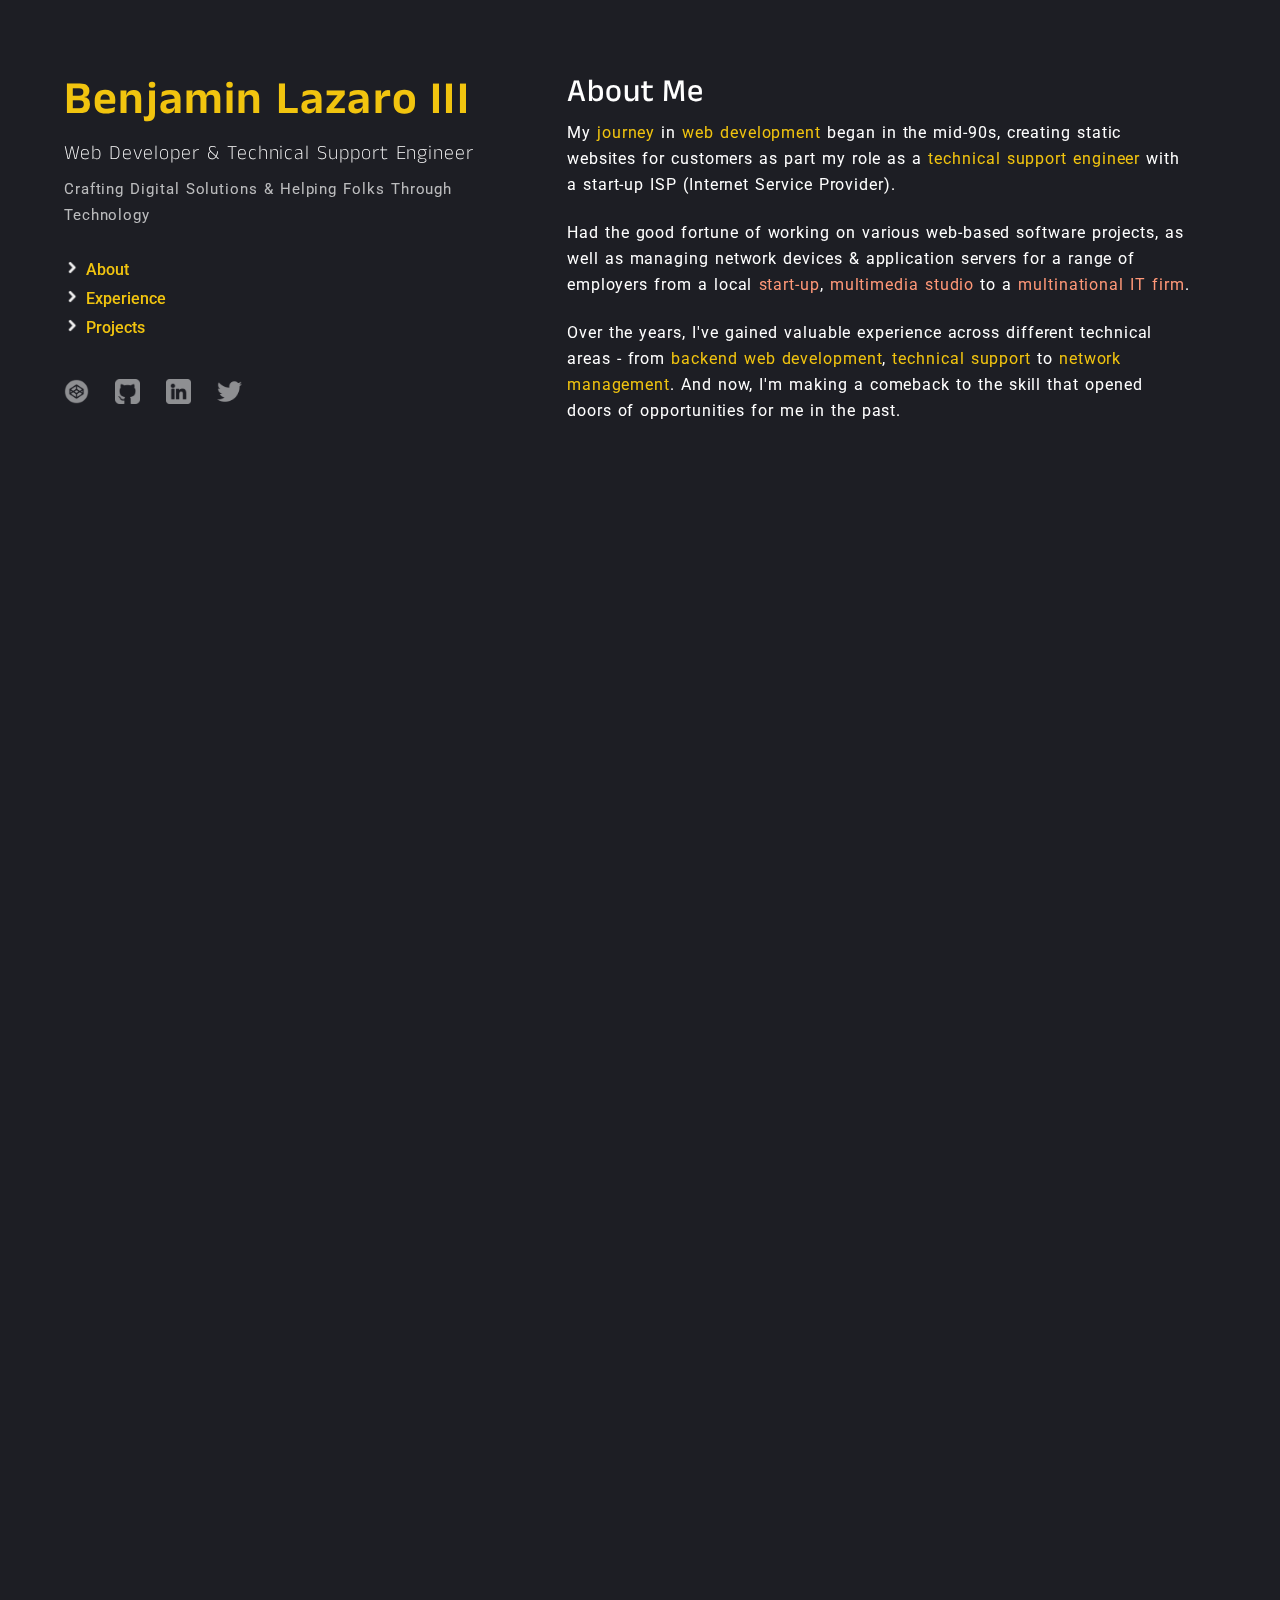
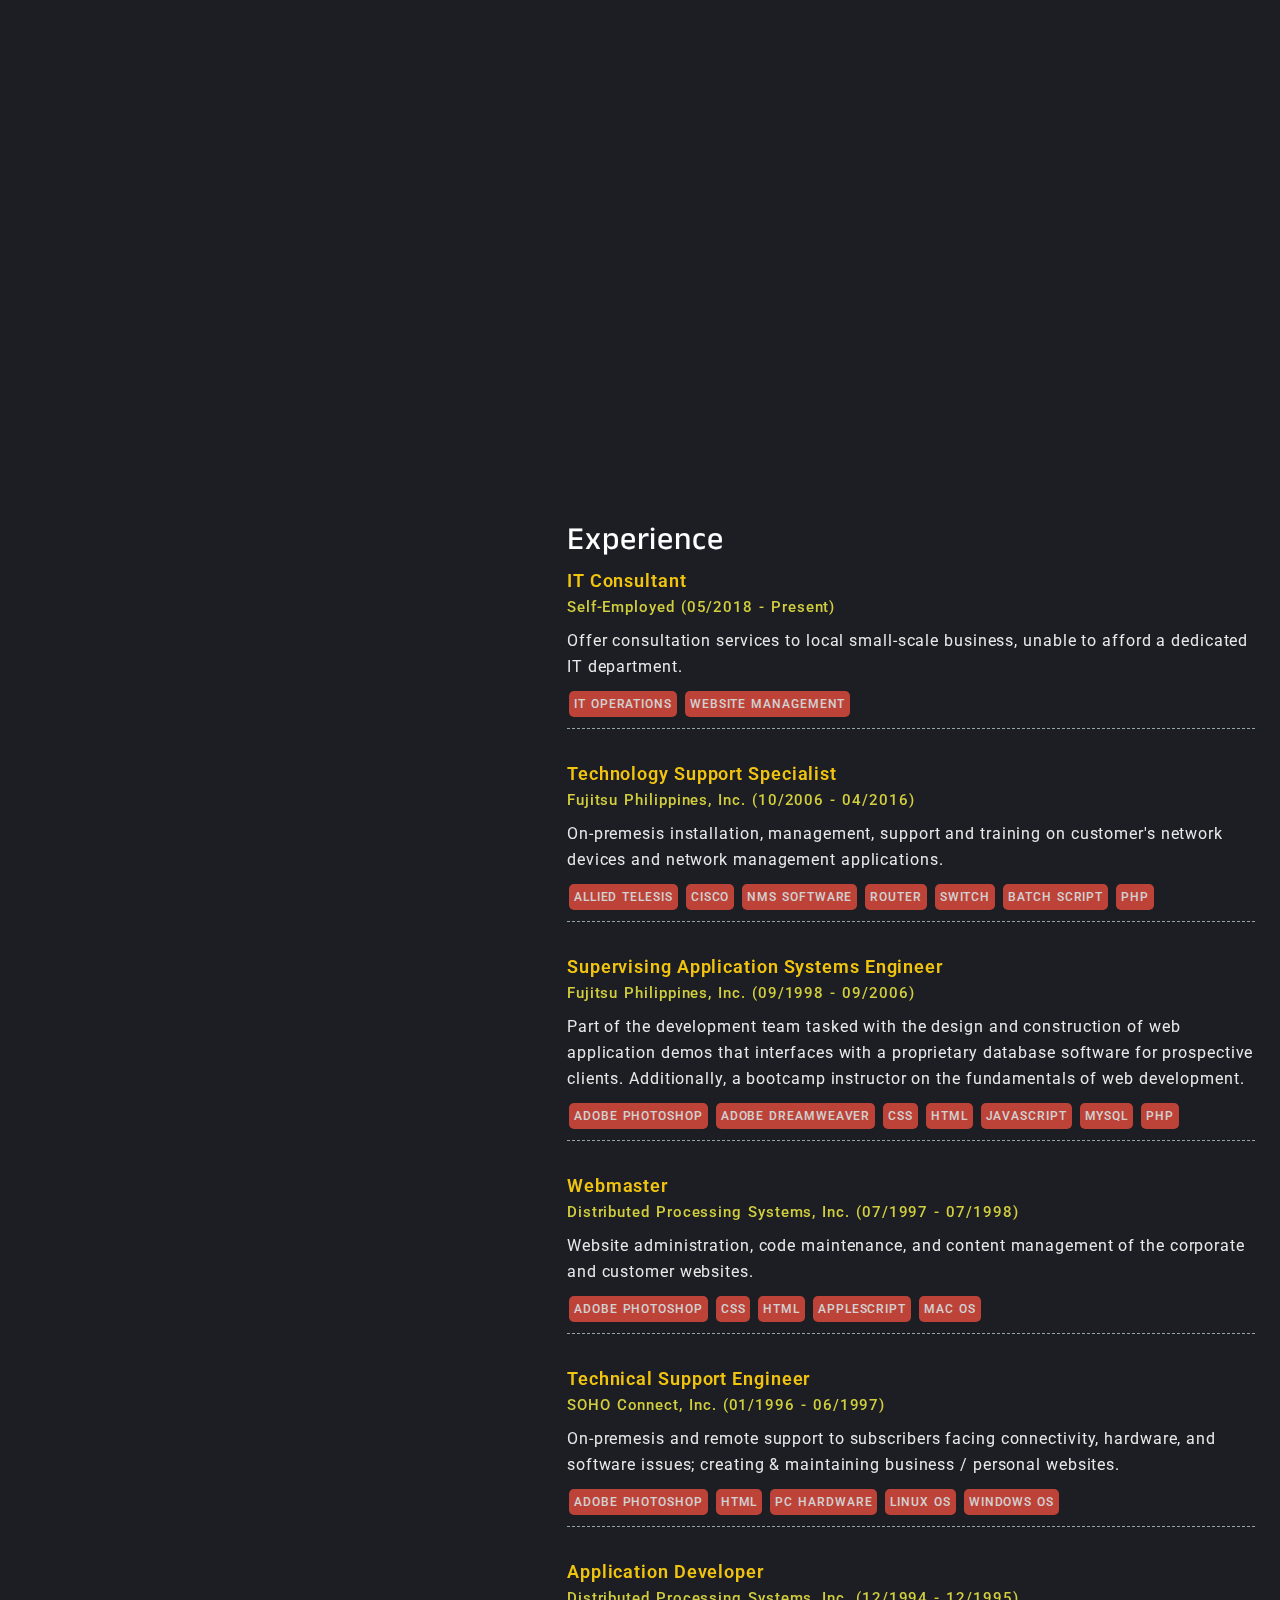
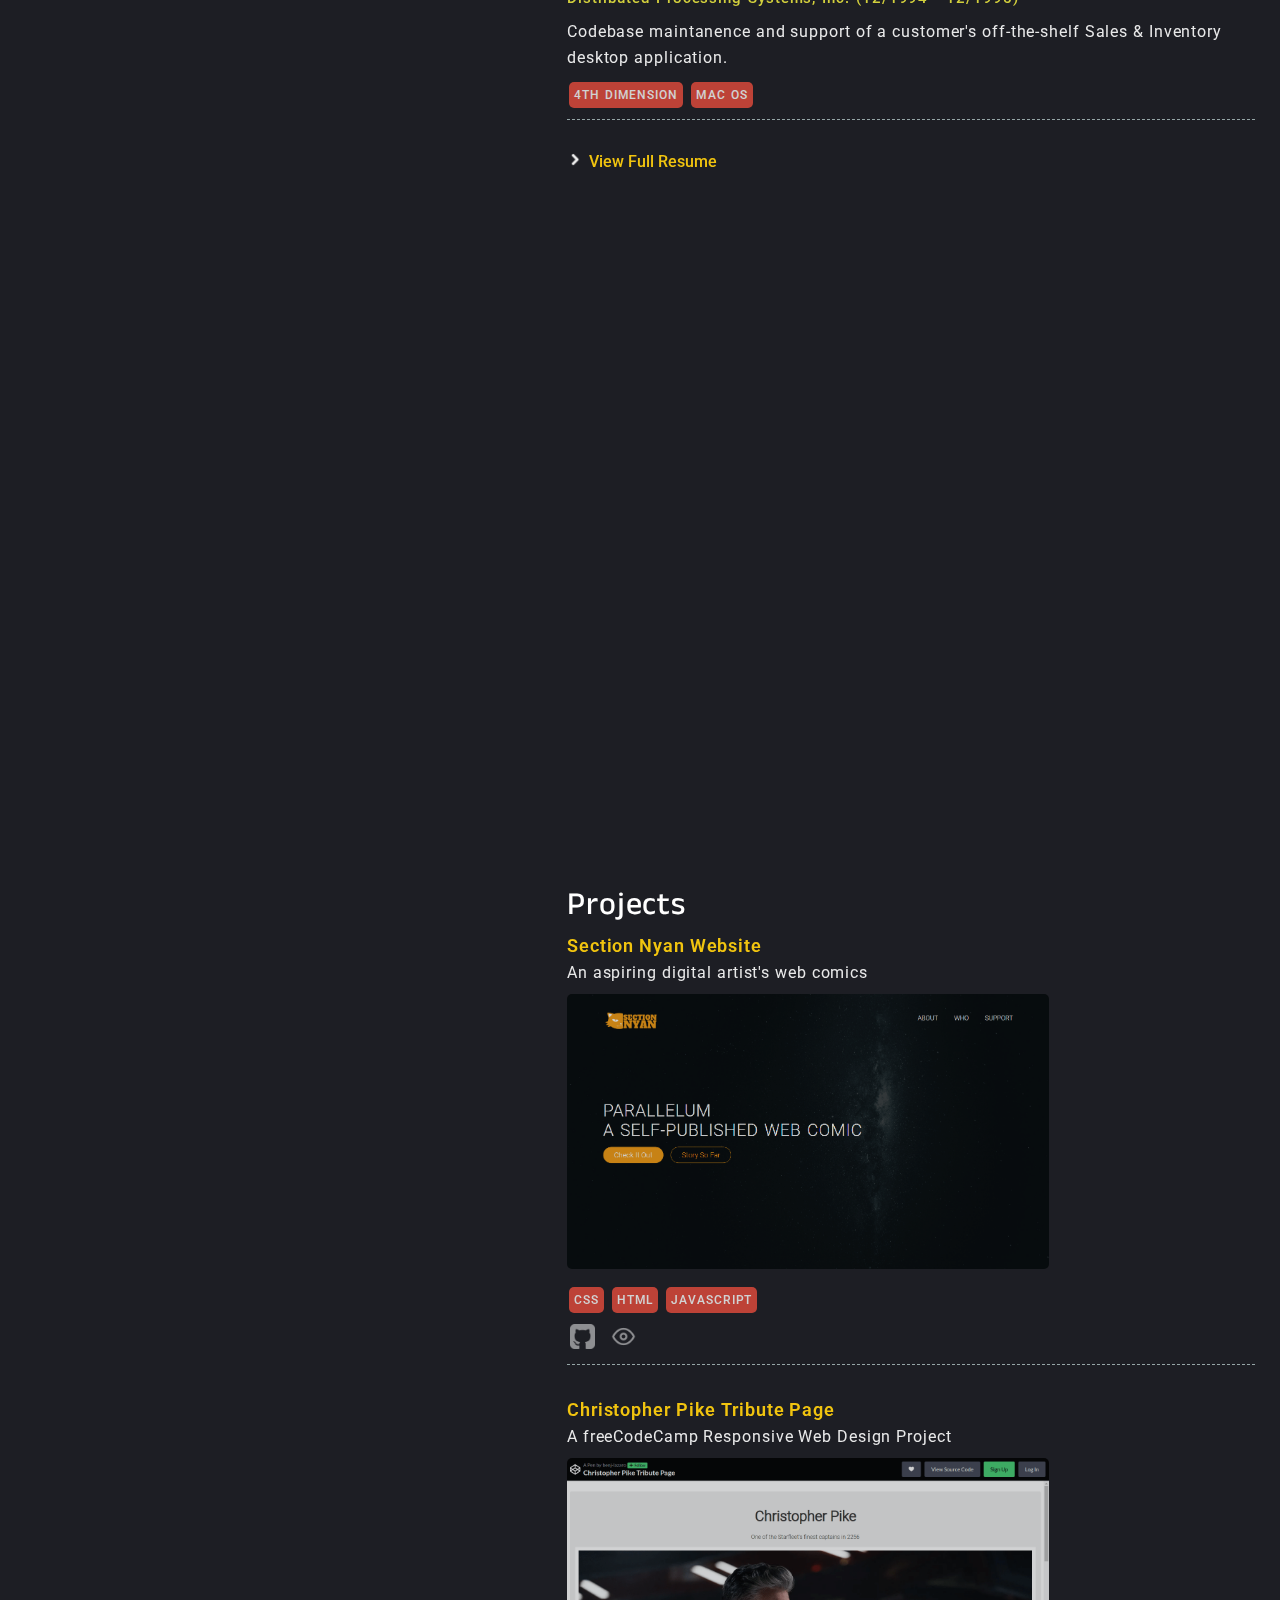
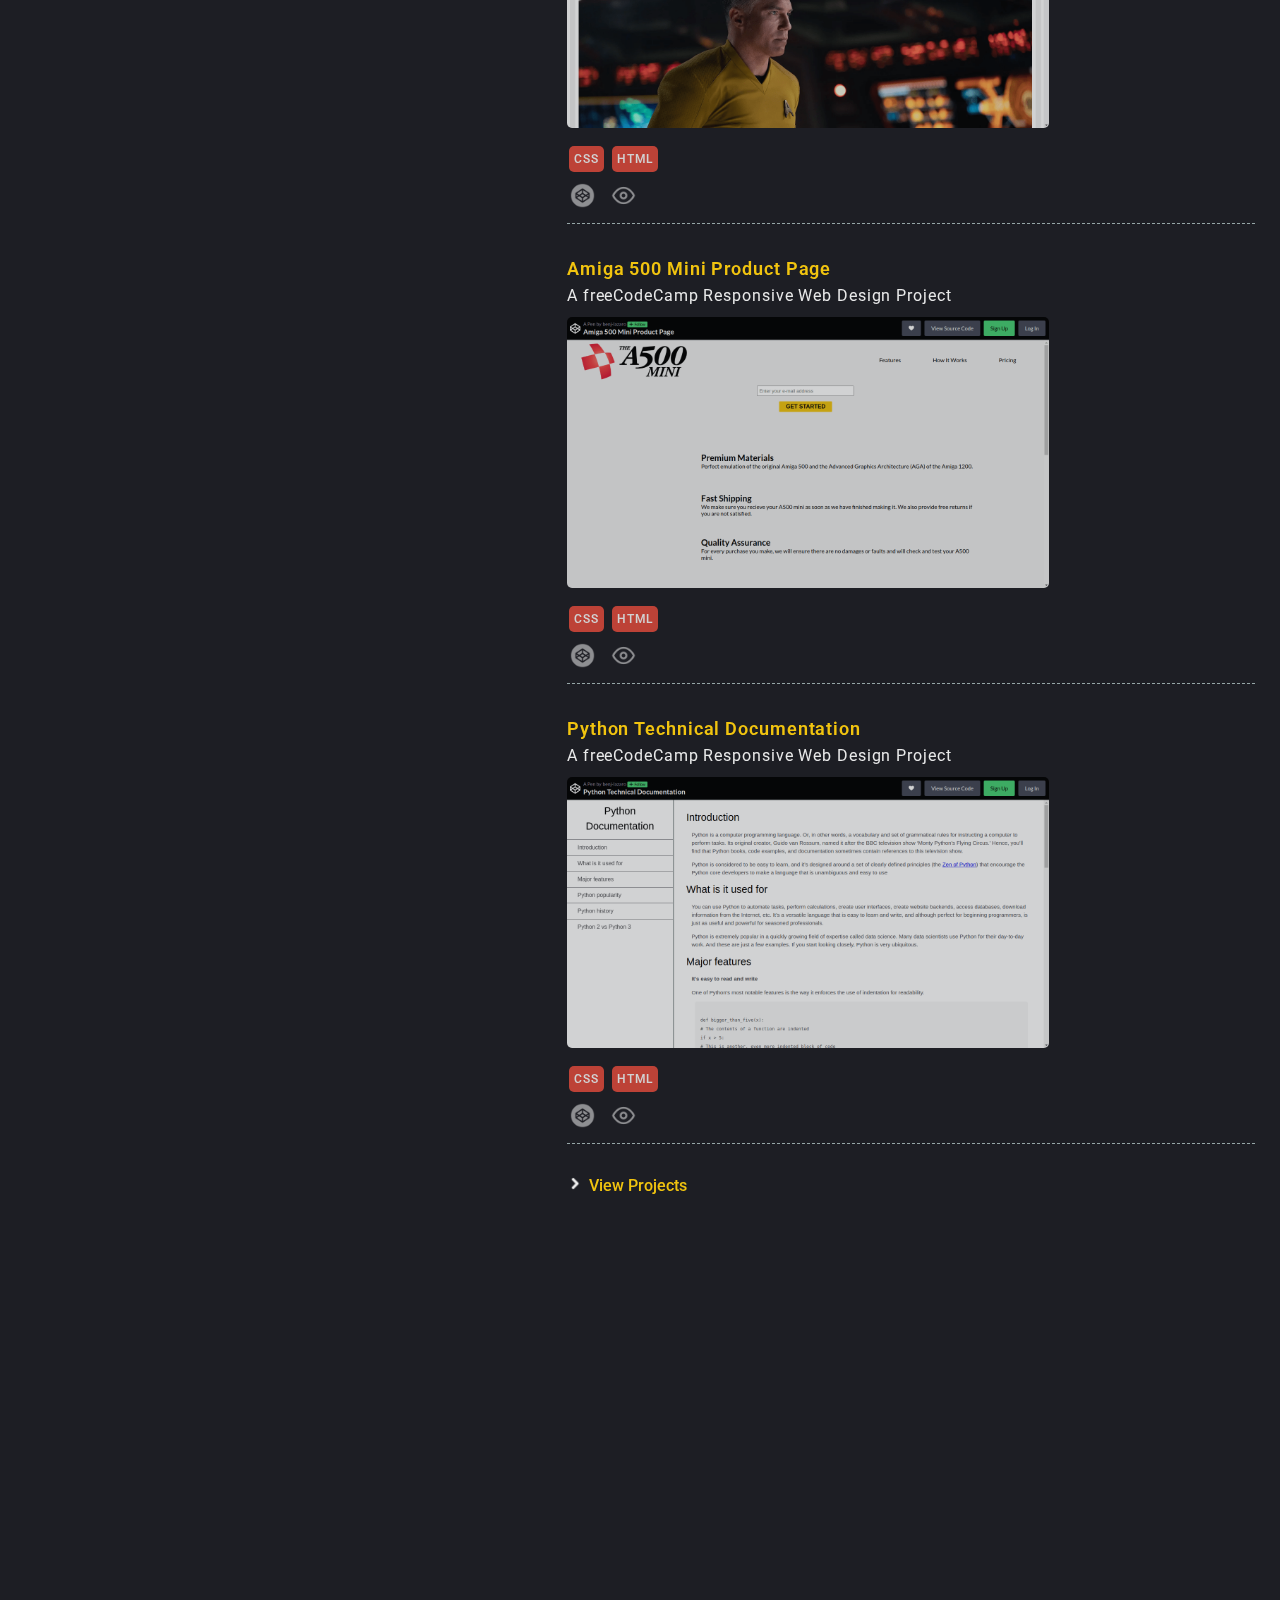
<file: index.html>
<!DOCTYPE html>
<html lang="en">
  <head>
    <meta charset="UTF-8" />
    <meta name="viewport" content="width=device-width, initial-scale=1.0" />
    <link rel="preconnect" href="https://fonts.googleapis.com" />
    <link rel="preconnect" href="https://fonts.gstatic.com" crossorigin />
    <link
      href="https://fonts.googleapis.com/css2?family=Anek+Telugu:wght@300;400;500;600;700&family=Roboto:wght@300;400;500;700&display=swap"
      rel="stylesheet"
    />
    <link rel="stylesheet" href="styles.css" />
    <title>BL III</title>
  </head>
  <body>
    <main>
      <div class="section-container">
        <div class="col-left">
          <!-- Hero Section -->
          <div class="hero-section">
            <h1 class="hero-author">Benjamin Lazaro III</h1>
            <h2 class="hero-job-title">
              Web Developer & Technical Support Engineer
            </h2>
            <p class="hero-blurb">
              Crafting digital solutions & helping folks through technology
            </p>
          </div>

          <!-- Navigation Bar -->
          <div class="navigation-bar">
            <ul class="navigation-items">
              <li>
                <img
                  src="assets/icon-ui/arrow-icon-min.png"
                  alt=""
                  class="ui-arrow-icon"
                />
                <a href="#">about</a>
              </li>
              <li>
                <img
                  src="assets/icon-ui/arrow-icon-min.png"
                  alt=""
                  class="ui-arrow-icon"
                />
                <a href="#experience">experience</a>
              </li>
              <li>
                <img
                  src="assets/icon-ui/arrow-icon-min.png"
                  alt=""
                  class="ui-arrow-icon"
                />
                <a href="#projects">projects</a>
              </li>
            </ul>
          </div>

          <!-- Socia Media Bar -->
          <div class="socmedia-bar">
            <ul class="socmedia-links">
              <li>
                <a href="https://codepen.io/benj-lazaro/" target="_blank">
                  <img
                    src="assets/icon-socmedia/codepen-min.png"
                    alt=""
                    class="ui-socmedia-icon"
                  />
                </a>
              </li>
              <li>
                <a href="https://github.com/benj-lazaro" target="_blank">
                  <img
                    src="assets/icon-socmedia/github-sign-min.png"
                    alt=""
                    class="ui-socmedia-icon"
                  />
                </a>
              </li>
              <li>
                <a href="http://www.linkedin.com/in/blazaro" target="_blank">
                  <img
                    src="assets/icon-socmedia/linkedin-min.png"
                    alt=""
                    class="ui-socmedia-icon"
                  />
                </a>
              </li>
              <li>
                <a href="https://twitter.com/benj_lazaro" target="_blank">
                  <img
                    src="assets/icon-socmedia/twitter-min.png"
                    alt=""
                    class="ui-socmedia-icon"
                  />
                </a>
              </li>
            </ul>
          </div>
        </div>
        <div class="col-right">
          <!-- About Section -->
          <div class="about-section">
            <h2 class="section-title">about me</h2>
            <p class="about-content">
              My <span class="content-highlight1">journey</span> in
              <span class="content-highlight1">web development</span> began in
              the mid-90s, creating static websites for customers as part my
              role as a
              <span class="content-highlight1">technical support engineer</span>
              with a start-up ISP (Internet Service Provider).
            </p>
            <p class="about-content">
              Had the good fortune of working on various web-based software
              projects, as well as managing network devices & application
              servers for a range of employers from a local
              <span class="content-highlight2">start-up</span>,
              <span class="content-highlight2">multimedia studio</span> to a
              <span class="content-highlight2">multinational IT firm</span>.
            </p>
            <p class="about-content">
              Over the years, I've gained valuable experience across different
              technical areas - from 
              <span class="content-highlight1">backend web development</span>,
              <span class="content-highlight1">technical support</span> to
              <span class="content-highlight1">network management</span>. And
              now, I'm making a comeback to the skill that opened
              doors of opportunities for me in the past.
            </p>
          </div>

          <!-- Experience Section -->
          <div class="experience-section" id="experience">
            <h2 class="section-title">Experience</h2>

            <div class="experience-card">
              <p class="job-title">IT consultant</p>
              <p class="job-employer">self-employed (05/2018 - present)</p>
              <p class="job-description">
                Offer consultation services to local small-scale business,
                unable to afford a dedicated IT department.
              </p>
              <p class="job-skillset">
                <span class="ui-button-skill">IT operations</span>
                <span class="ui-button-skill">website management</span>
              </p>
            </div>

            <div class="experience-card">
              <p class="job-title">technology support specialist</p>
              <p class="job-employer">
                fujitsu philippines, inc. (10/2006 - 04/2016)
              </p>
              <p class="job-description">
                On-premesis installation, management, support and training on
                customer's network devices and network management applications.
              </p>
              <p class="job-skillset">
                <span class="ui-button-skill">allied telesis</span>
                <span class="ui-button-skill">cisco</span>
                <span class="ui-button-skill">nms software</span>
                <span class="ui-button-skill">router</span>
                <span class="ui-button-skill">switch</span>
                <span class="ui-button-skill">batch script</span>
                <span class="ui-button-skill">php</span>
              </p>
            </div>

            <div class="experience-card">
              <p class="job-title">supervising application systems engineer</p>
              <p class="job-employer">
                fujitsu philippines, inc. (09/1998 - 09/2006)
              </p>
              <p class="job-description">
                Part of the development team tasked with the design and
                construction of web application demos that interfaces with a
                proprietary database software for prospective clients.
                Additionally, a bootcamp instructor on the fundamentals of web development.
              </p>
              <p class="job-skillset">
                <span class="ui-button-skill">adobe photoshop</span>
                <span class="ui-button-skill">adobe dreamweaver</span>
                <span class="ui-button-skill">css</span>
                <span class="ui-button-skill">html</span>
                <span class="ui-button-skill">javascript</span>
                <span class="ui-button-skill">mysql</span>
                <span class="ui-button-skill">php</span>
              </p>
            </div>

            <div class="experience-card">
              <p class="job-title">webmaster</p>
              <p class="job-employer">
                distributed processing systems, inc. (07/1997 - 07/1998)
              </p>
              <p class="job-description">
                Website administration, code maintenance, and content management
                of the corporate and customer websites.
              </p>
              <p class="job-skillset">
                <span class="ui-button-skill">adobe photoshop</span>
                <span class="ui-button-skill">css</span>
                <span class="ui-button-skill">html</span>
                <span class="ui-button-skill">applescript</span>
                <span class="ui-button-skill">mac os</span>
              </p>
            </div>

            <div class="experience-card">
              <p class="job-title">technical support engineer</p>
              <p class="job-employer">SOHO connect, inc. (01/1996 - 06/1997)</p>
              <p class="job-description">
                On-premesis and remote support to subscribers facing
                connectivity, hardware, and software issues; creating & maintaining
                business / personal websites.
              </p>
              <p class="job-skillset">
                <span class="ui-button-skill">adobe photoshop</span>
                <span class="ui-button-skill">html</span>
                <span class="ui-button-skill">pc hardware</span>
                <span class="ui-button-skill">linux os</span>
                <span class="ui-button-skill">windows os</span>
              </p>
            </div>

            <div class="experience-card">
              <p class="job-title">application developer</p>
              <p class="job-employer">
                distributed processing systems, inc. (12/1994 - 12/1995)
              </p>
              <p class="job-description">
                Codebase maintanence and support of a customer's off-the-shelf
                Sales & Inventory desktop application.
              </p>
              <p class="job-skillset">
                <span class="ui-button-skill">4th dimension</span>
                <span class="ui-button-skill">mac os</span>
              </p>
            </div>

            <div class="full-resume">
              <img
                src="assets/icon-ui/arrow-icon-min.png"
                alt=""
                class="ui-arrow-icon"
              />
              <a href="#" target="_blank">view full resume</a>
            </div>

            <div class="back-home">
              <img
                src="assets/icon-ui/arrow-icon-min.png"
                alt=""
                class="ui-arrow-icon"
              />
              <a href="#">back home</a>
            </div>
          </div>

          <!-- Project Section -->
          <div class="project-section" id="projects">
            <h2 class="section-title">projects</h2>

            <div class="project-card">
              <p class="project-name">section nyan website</p>
              <p class="project-description">
                An aspiring digital artist's web comics
              </p>
              <p class="project-screenshot">
                <img
                  src="assets/portfolio/section-nyan-website-min.png"
                  alt=""
                  class="screenshot"
                />
              </p>
              <p class="project-build">
                <span class="ui-button-skill">css</span>
                <span class="ui-button-skill">html</span>
                <span class="ui-button-skill">javascript</span>
              </p>
              <p class="project-links-bar">
                <a
                  href="https://github.com/section-nyan/section-nyan"
                  target="_blank"
                >
                  <img
                    src="assets/icon-socmedia/github-sign-min.png"
                    alt=""
                    class="ui-socmedia-icon"
                  />
                </a>
                <a
                  href="https://section-nyan.github.io/section-nyan/"
                  target="_blank"
                >
                  <img
                    src="assets/icon-ui/view-min.png"
                    alt=""
                    class="ui-view-icon"
                  />
                </a>
              </p>
            </div>

            <div class="project-card">
              <p class="project-name">christopher pike tribute page</p>
              <p class="project-description">
                A freeCodeCamp Responsive Web Design Project
              </p>
              <p class="project-screenshot">
                <img
                  src="assets/portfolio/christopher-pike-tribute-page-min.png"
                  alt=""
                  class="screenshot"
                />
              </p>
              <p class="project-build">
                <span class="ui-button-skill">css</span>
                <span class="ui-button-skill">html</span>
              </p>
              <p class="project-links-bar">
                <a
                  href="https://codepen.io/benj-lazaro/pen/poLyMjJ"
                  target="_blank"
                >
                  <img
                    src="assets/icon-socmedia/codepen-min.png"
                    alt=""
                    class="ui-socmedia-icon"
                  />
                </a>
                <a
                  href="https://codepen.io/benj-lazaro/full/poLyMjJ"
                  target="_blank"
                >
                  <img
                    src="assets/icon-ui/view-min.png"
                    alt=""
                    class="ui-view-icon"
                  />
                </a>
              </p>
            </div>

            <div class="project-card">
              <p class="project-name">amiga 500 mini product page</p>
              <p class="project-description">
                A freeCodeCamp Responsive Web Design Project
              </p>
              <p class="project-screenshot">
                <img
                  src="assets/portfolio/amiga-500-product-page-min.png"
                  alt=""
                  class="screenshot"
                />
              </p>
              <p class="project-build">
                <span class="ui-button-skill">css</span>
                <span class="ui-button-skill">html</span>
              </p>
              <p class="project-links-bar">
                <a
                  href="https://codepen.io/benj-lazaro/pen/NWYrGqM"
                  target="_blank"
                >
                  <img
                    src="assets/icon-socmedia/codepen-min.png"
                    alt=""
                    class="ui-socmedia-icon"
                  />
                </a>
                <a
                  href="https://codepen.io/benj-lazaro/full/NWYrGqM"
                  target="_blank"
                >
                  <img
                    src="assets/icon-ui/view-min.png"
                    alt=""
                    class="ui-view-icon"
                  />
                </a>
              </p>
            </div>

            <div class="project-card">
              <p class="project-name">Python Technical Documentation</p>
              <p class="project-description">
                A freeCodeCamp Responsive Web Design Project
              </p>
              <p class="project-screenshot">
                <img
                  src="assets/portfolio/python-tech-docs-min.png"
                  alt=""
                  class="screenshot"
                />
              </p>
              <p class="project-build">
                <span class="ui-button-skill">css</span>
                <span class="ui-button-skill">html</span>
              </p>
              <p class="project-links-bar">
                <a
                  href="https://codepen.io/benj-lazaro/pen/jOzrbOp"
                  target="_blank"
                >
                  <img
                    src="assets/icon-socmedia/codepen-min.png"
                    alt=""
                    class="ui-socmedia-icon"
                  />
                </a>
                <a
                  href="https://codepen.io/benj-lazaro/full/jOzrbOp"
                  target="_blank"
                >
                  <img
                    src="assets/icon-ui/view-min.png"
                    alt=""
                    class="ui-view-icon"
                  />
                </a>
              </p>
            </div>

            <div class="project-listing">
              <img
                src="assets/icon-ui/arrow-icon-min.png"
                alt=""
                class="ui-arrow-icon"
              />
              <a href="projects.html">view projects</a>
            </div>

            <div class="back-home">
              <img
                src="assets/icon-ui/arrow-icon-min.png"
                alt=""
                class="ui-arrow-icon"
              />
              <a href="#">back home</a>
            </div>
          </div>
        </div>
      </div>
    </main>
  </body>
</html>
</file>
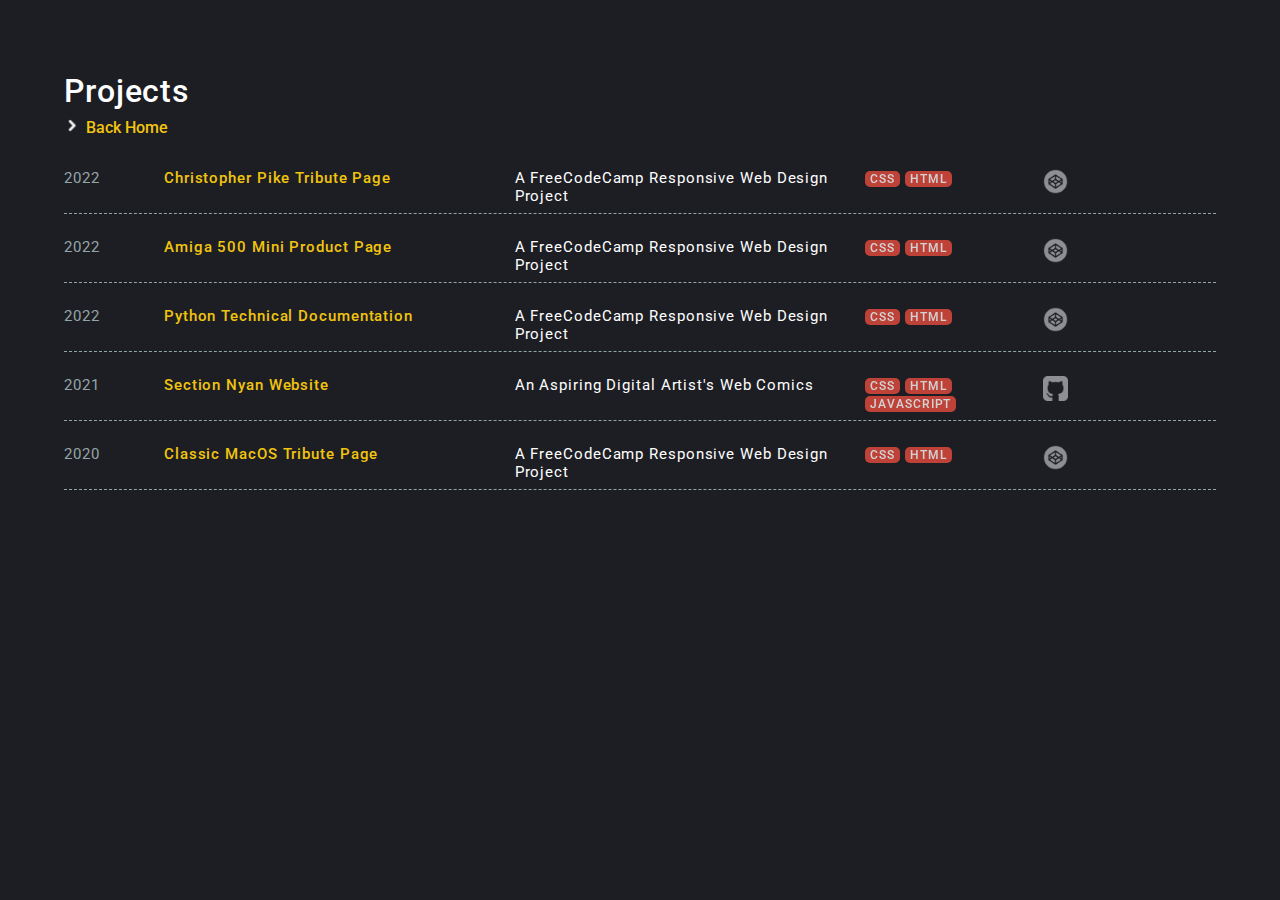
<file: projects.html>
<!DOCTYPE html>
<html lang="en">
  <head>
    <meta charset="UTF-8" />
    <meta name="viewport" content="width=device-width, initial-scale=1.0" />
    <link rel="preconnect" href="https://fonts.googleapis.com" />
    <link rel="preconnect" href="https://fonts.gstatic.com" crossorigin />
    <link
      href="https://fonts.googleapis.com/css2?family=Anek+Telugu:wght@300;400;500;600;700&family=Roboto:wght@300;400;500;700&display=swap"
      rel="stylesheet"
    />
    <link rel="stylesheet" href="styles.css" />
    <link rel="stylesheet" href="projects-styles.css" />
    <title>BL III Projects</title>
  </head>
  <body>
    <main>
      <div class="section-container">
        <div class="section-title">Projects</div>
      </div>

      <div class="section-container">
        <div class="back-to-main">
          <img
            src="assets/icon-ui/arrow-icon-min.png"
            alt=""
            class="ui-arrow-icon"
          />
          <a href="index.html">back home</a>
        </div>
      </div>

      <!-- Project List -->
      <div class="section-container switch-to-column">
        <!-- Project Entry Start -->
        <div class="project-row">
          <div class="project-row-year">2022</div>
          <div class="project-row-name">
            <a
              href="https://codepen.io/benj-lazaro/full/poLyMjJ"
              target="_blank"
              >christopher pike tribute page</a
            >
          </div>
          <div class="project-row-description">
            a freeCodeCamp responsive web design project
          </div>
          <div class="project-row-build">
            <span class="project-row-tech">css</span>
            <span class="project-row-tech">html</span>
          </div>
          <div class="project-row-links">
            <ul class="project-row-sites">
              <li>
                <a
                  href="https://codepen.io/benj-lazaro/pen/poLyMjJ"
                  target="_blank"
                >
                  <img
                    src="assets/icon-socmedia/codepen-min.png"
                    alt=""
                    class="ui-socmedia-icon"
                  />
                </a>
              </li>
            </ul>
          </div>
        </div>
        <!-- Project Entry End -->

        <!-- Project Entry Start -->
        <div class="project-row">
          <div class="project-row-year">2022</div>
          <div class="project-row-name">
            <a
              href="https://codepen.io/benj-lazaro/full/NWYrGqM"
              target="_blank"
              >amiga 500 mini product page</a
            >
          </div>
          <div class="project-row-description">
            a freeCodeCamp responsive web design project
          </div>
          <div class="project-row-build">
            <span class="project-row-tech">css</span>
            <span class="project-row-tech">html</span>
          </div>
          <div class="project-row-links">
            <ul class="project-row-sites">
              <li>
                <a
                  href="https://codepen.io/benj-lazaro/pen/NWYrGqM"
                  target="_blank"
                >
                  <img
                    src="assets/icon-socmedia/codepen-min.png"
                    alt=""
                    class="ui-socmedia-icon"
                  />
                </a>
              </li>
            </ul>
          </div>
        </div>
        <!-- Project Entry End -->

        <!-- Project Entry Start -->
        <div class="project-row">
          <div class="project-row-year">2022</div>
          <div class="project-row-name">
            <a
              href="https://codepen.io/benj-lazaro/full/jOzrbOp"
              target="_blank"
              >python technical documentation</a
            >
          </div>
          <div class="project-row-description">
            a freeCodeCamp responsive web design project
          </div>
          <div class="project-row-build">
            <span class="project-row-tech">css</span>
            <span class="project-row-tech">html</span>
          </div>
          <div class="project-row-links">
            <ul class="project-row-sites">
              <li>
                <a
                  href="https://codepen.io/benj-lazaro/pen/jOzrbOp"
                  target="_blank"
                >
                  <img
                    src="assets/icon-socmedia/codepen-min.png"
                    alt=""
                    class="ui-socmedia-icon"
                  />
                </a>
              </li>
            </ul>
          </div>
        </div>
        <!-- Project Entry End -->

        <!-- Project Entry Start -->
        <div class="project-row">
          <div class="project-row-year">2021</div>
          <div class="project-row-name">
            <a
              href="https://section-nyan.github.io/section-nyan/"
              target="_blank"
              >section nyan website</a
            >
          </div>
          <div class="project-row-description">
            an aspiring digital artist's web comics
          </div>
          <div class="project-row-build">
            <span class="project-row-tech">css</span>
            <span class="project-row-tech">html</span>
            <span class="project-row-tech">javascript</span>
          </div>
          <div class="project-row-links">
            <ul class="project-row-sites">
              <li>
                <a
                  href="https://github.com/section-nyan/section-nyan"
                  target="_blank"
                >
                  <img
                    src="assets/icon-socmedia/github-sign-min.png"
                    alt=""
                    class="ui-socmedia-icon"
                  />
                </a>
              </li>
            </ul>
          </div>
        </div>
        <!-- Project Entry End -->

        <!-- Project Entry Start -->
        <div class="project-row">
          <div class="project-row-year">2020</div>
          <div class="project-row-name">
            <a
              href="https://codepen.io/benj-lazaro/full/abYZvoo"
              target="_blank"
              >classic macOS tribute page</a
            >
          </div>
          <div class="project-row-description">
            a freeCodeCamp responsive web design project
          </div>
          <div class="project-row-build">
            <span class="project-row-tech">css</span>
            <span class="project-row-tech">html</span>
          </div>
          <div class="project-row-links">
            <ul class="project-row-sites">
              <li>
                <a
                  href="https://codepen.io/benj-lazaro/pen/abYZvoo"
                  target="_blank"
                >
                  <img
                    src="assets/icon-socmedia/codepen-min.png"
                    alt=""
                    class="ui-socmedia-icon"
                  />
                </a>
              </li>
            </ul>
          </div>
        </div>
        <!-- Project Entry End -->
      </div>
    </main>
  </body>
</html>
</file>
<file: styles.css>
:root {
  /* Background */
  --bg-almost-black: #1d1e24;
  --bg-light: #f7f9fc;

  /* Color */
  --alizarin: #e74c3c;
  --carrot: #e67e22;
  --concrete: #95a5a6;
  --sunflower: #f1c40f;

  /* Text */
  --body-font: "Roboto", sans-serif;
  --heading-font: "Anek Telugu", sans-serif;
  --h1-size: 94px;
  --h1-height: 108px;
  --h2-size: 50px;
  --h2-height: 75px;
  --h3-size: 40px;
  --h4-size: 32px;
  --h5-size: 28px;
  --h6-size: 22px;
  --button-size: 16px;
  --p-size: 18px;
  --p-height: 26px;
  --project-text-size: 15px;
  --project-text-height: 19px;
  --subtitle-size: 17px;
  --subtitle-height: 26px;
  --tech-stack-size: 11px;
  --text-dark: #000;
  --text-light: #fff;

  /* Spacing */
  --spacing-sm: 8px;
  --spacing-md: 16px;
  --spacing-lg: 32px;
  --spacing-xl: 64px;
  --standard-border-radius: 5px;
  --standard-letter-spacing: 0.9px;
  --standard-word-spacing: 1.2px;
  --standard-width: 1144px;
}

/* General Element */
body {
  background-color: var(--bg-almost-black);
  font-family: var(--body-font);
  color: var(--text-light);
  width: 100%;
  margin: 0;
  box-sizing: border-box;
  padding: var(--spacing-sm) 0 0 0;
}

main {
  width: 100%;
  margin: var(--spacing-xl) 0 0 0;
}

h1 {
  font-family: var(--heading-font);
  font-size: var(--h1-size);
  font-weight: 600;
  margin: 0;
  width: 100%;
  letter-spacing: -1px;
}

h2 {
  font-family: var(--heading-font);
  font-size: var(--h2-size);
  font-weight: 600;
  margin: 0;
  width: 100%;
}

h3 {
  font-family: var(--heading-font);
  font-size: var(--h3-size);
  font-weight: 500;
  margin: 0;
  width: 100%;
}

h4 {
  font-family: var(--heading-font);
  font-size: var(--h4-size);
  font-weight: 500;
  margin: 0;
  width: 100%;
}

h5 {
  font-family: var(--heading-font);
  font-weight: 500;
  font-size: var(--h5-size);
  margin: 0;
  width: 100%;
}

h6 {
  font-family: var(--heading-font);
  font-weight: 500;
  font-size: var(--h6-size);
  margin: 0;
  width: 100%;
}

p {
  font-size: var(--p-size);
  line-height: var(--p-height);
  font-weight: 400;
  margin: var(--spacing-md) 0;
}

a {
  color: var(--sunflower);
  font-weight: 500;
  text-decoration: none;
  transition: color 0.35s ease;
}

a:hover {
  color: var(--carrot);
  text-decoration: underline;
}

/* Class Utilities */
.section-container {
  padding: 0 var(--spacing-xl);
  width: 100%;
  display: flex;
  flex-direction: row;
  justify-content: flex-start;
  align-items: flex-start;
  box-sizing: border-box;
  position: relative;
}

.col-left {
  width: 44%;
  box-sizing: border-box;
  position: fixed;
}

.col-right {
  width: 55%;
  box-sizing: border-box;
  padding: 0 0 0 var(--spacing-md);
  position: absolute;
  top: 0;
  right: 25px;
}

.section-title {
  font-size: calc(var(--h2-size) - 18px);
  font-weight: 500;
  text-transform: capitalize;
  letter-spacing: var(--standard-letter-spacing);
}

.content-highlight1 {
  color: var(--sunflower);
  filter: brightness(1);
}

.content-highlight2 {
  color: var(--alizarin);
  filter: brightness(2);
}

.screenshot {
  width: 70%;
  border-radius: var(--standard-border-radius);
  opacity: 0.8;
}

.back-home {
  margin: var(--spacing-md) 0;
  text-transform: capitalize;
  display: none;
}

.ui-arrow-icon {
  height: 15px;
  width: 15px;
  filter: brightness(3);
  padding-right: 3px;
}

.ui-view-icon {
  height: 25px;
  width: 25px;
  filter: invert(100%);
  opacity: 0.5;
  padding: 0 var(--spacing-md) 0 0;
  transition: opacity 0.3s ease;
}

.ui-view-icon:hover {
  opacity: 1;
}

.ui-socmedia-icon {
  height: 25px;
  width: 25px;
  filter: invert(100%);
  opacity: 0.5;
  padding: 0 var(--spacing-md) 0 0;
  transition: opacity 0.3s ease;
}

.ui-socmedia-icon:hover {
  opacity: 1;
}

.ui-button-skill {
  margin: 3px 2px;
  padding: 0 5px;
  background-color: var(--alizarin);
  color: var(--text-light);
  font-size: 12px;
  font-weight: 500;
  text-transform: uppercase;
  letter-spacing: var(--standard-letter-spacing);
  word-spacing: var(--standard-word-spacing);
  border-radius: var(--standard-border-radius);
  opacity: 0.8;
  display: inline-flex;
}

.ui-back-home {
  background-color: var(--carrot);
  color: var(--text-light);
  font-size: 12px;
  font-weight: 700;
  text-transform: uppercase;
  letter-spacing: var(--standard-letter-spacing);
  padding: 3px 8px;
  border-radius: var(--standard-border-radius);
  opacity: 0.8;
  margin: 0 4px 0 0;
  display: none;
}

/* ##################### Left Column ##################### */
/* Hero Section */
.hero-section {
  width: 100%;
}

.hero-author {
  font-size: calc(var(--h1-size) - 48px);
  font-weight: 600;
  letter-spacing: 1.2px;
  color: var(--sunflower);
}

.hero-job-title {
  font-family: var(--heading-font);
  font-size: calc(var(--h2-size) - 30px);
  font-weight: 200;
  letter-spacing: var(--standard-letter-spacing);
  word-spacing: var(--standard-word-spacing);
  text-transform: capitalize;
}

.hero-blurb {
  font-size: calc(var(--p-size) - 3px);
  opacity: 0.7;
  letter-spacing: var(--standard-letter-spacing);
  word-spacing: var(--standard-word-spacing);
  margin: 5px 0 0 0;
  width: 80%;
  text-transform: capitalize;
}

/* Navigation Bar */
.navigation-bar {
  margin: var(--spacing-lg) 0;
}

.navigation-items {
  margin: 0;
  padding: 0;
  list-style: none;
  display: flex;
  flex-direction: column;
}

.navigation-items li {
  padding: 0 20px 10px 0;
  text-transform: capitalize;
}

/* Social Media Bar */
.socmedia-bar {
  margin: var(--spacing-md) 0 0 0;
}

.socmedia-links {
  margin: 0;
  padding: 0;
  list-style: none;
  display: flex;
  flex-direction: row;
}

.socmedia-links li {
  padding: 0 10px 10px 0;
}

/* ##################### Right Column  ##################### */
/* About Section */
.about-section {
  width: 100%;
  padding: 0 0 calc(var(--spacing-xl) * 5) 0;
  margin: 0 0 calc(var(--spacing-xl) * 5) 0;
}

.about-content {
  margin: 0 0 calc(var(--spacing-lg) - 10px) 0;
  padding: 0 var(--spacing-xl) 0 0;
  font-size: calc(var(--p-size) - 2px);
  letter-spacing: var(--standard-letter-spacing);
  word-spacing: var(--standard-word-spacing);
}

/* Experience Section */
.experience-section {
  width: 100%;
  padding: calc(var(--spacing-xl) + 10px) 0 0 0;
  margin: 0 0 calc(var(--spacing-xl) * 10) 0;
}

.experience-card {
  width: 100%;
  margin: 0 0 var(--spacing-lg) 0;
  border-bottom: 1px dashed var(--concrete);
}

.job-title {
  margin: 0;
  color: var(--sunflower);
  font-size: var(--p-size);
  font-weight: 600;
  letter-spacing: var(--standard-letter-spacing);
  text-transform: capitalize;
}

.job-employer {
  margin: 0;
  color: var(--carrot);
  filter: brightness(2);
  font-size: calc(var(--p-size) - 3px);
  font-weight: 500;
  opacity: 0.8;
  letter-spacing: var(--standard-letter-spacing);
  word-spacing: var(--standard-word-spacing);
  text-transform: capitalize;
}

.job-description {
  margin: var(--spacing-sm) 0;
  font-size: calc(var(--p-size) - 2px);
  letter-spacing: var(--standard-letter-spacing);
  word-spacing: (var(--standard-word-spacing));
  opacity: 0.9;
}

.job-skillset {
  margin: var(--spacing-sm) 0;
}

.full-resume {
  margin: var(--spacing-md) 0;
  text-transform: capitalize;
}

/* Projects Section */
.project-section {
  width: 100%;
  padding: calc(var(--spacing-xl) + 10px) 0 0 0;
  margin: 0 0 calc(var(--spacing-xl) * 10) 0;
}

.project-card {
  width: 100%;
  margin: 0 0 var(--spacing-lg) 0;
  border-bottom: 1px dashed var(--concrete);
}

.project-name {
  margin: 0;
  color: var(--sunflower);
  font-size: var(--p-size);
  font-weight: 600;
  letter-spacing: var(--standard-letter-spacing);
  text-transform: capitalize;
}

.project-description {
  margin: 1px 0 var(--spacing-sm) 0;
  font-size: calc(var(--p-size) - 2px);
  letter-spacing: var(--standard-letter-spacing);
  word-spacing: (var(--standard-word-spacing));
  opacity: 0.9;
}

.project-screenshot {
  margin: var(--spacing-sm) 0;
  width: 100%;
}

.project-build {
  margin: var(--spacing-sm) 0;
  width: 100%;
}

.project-links-bar {
  margin: var(--spacing-sm) 0;
  padding: 0 0 0 3px;
  width: 100%;
  display: flex;
  flex-direction: row;
  justify-content: flex-start;
}

.project-listing {
  margin: var(--spacing-md) 0;
  text-transform: capitalize;
}

/* ##################### Breakpoints ##################### */
/* Larger / Wide Screen */
@media only screen and (max-width: 1920px) {
  .about-section {
    margin: 0 0 calc(var(--spacing-xl) * 20) 0;
  }
}

/* MS Surface Duo Specific */
@media only screen and (max-width: 1114px) {
  .col-right {
    padding: 0 0 0 120px;
  }
}

@media only screen and (max-width: 1080px) {
  .col-right {
    padding: 0 0 0 var(--spacing-xl);
  }
}

/* Tablet Landscape & Small Screen */
@media only screen and (max-width: 1024px) {
  .section-container {
    padding: 0 var(--spacing-lg);
  }

  .hero-author {
    font-size: calc(var(--h1-size) - 55px);
  }

  .hero-job-title {
    font-size: calc(var(--h2-size) - 35px);
  }

  .hero-blurb {
    font-size: calc(var(--p-size) - 5px);
    width: 70%;
  }
}

@media only screen and (max-width: 920px) {
  main {
    margin: var(--spacing-lg) 0 0 0;
  }

  .hero-blurb {
    width: 90%;
  }

  .about-section {
    margin: 0 0 calc(var(--spacing-xl) * 10) 0;
  }

  .experience-section {
    padding: calc(var(--spacing-lg) + 10px) 0 0 0;
    margin: 0 0 calc(var(--spacing-lg) * 10) 0;
  }

  .project-section {
    padding: calc(var(--spacing-lg) + 10px) 0 0 0;
    margin: 0 0 calc(var(--spacing-lg) * 10) 0;
  }

  .col-right {
    padding: 0 0 0 var(--spacing-xl);
  }
}

@media only screen and (max-width: 800px) {
  .hero-author {
    font-size: calc(var(--h1-size) - 60px);
  }

  .hero-job-title {
    font-size: calc(var(--h2-size) - 37px);
  }

  .navigation-bar {
    margin: var(--spacing-md) 0 var(--spacing-md) 0;
  }

  .socmedia-bar {
    margin: var(--spacing-md) 0;
  }

  .about-content {
    padding: 0;
  }
}

@media only screen and (max-width: 720px) {
  .hero-author {
    font-size: calc(var(--h1-size) - 65px);
  }

  .hero-blurb {
    width: 100%;
  }
}

@media only screen and (max-width: 655px) {
  .section-container {
    padding: 0 var(--spacing-md);
  }

  .hero-author {
    font-size: calc(var(--h1-size) - 65px);
  }

  .hero-blurb {
    display: none;
  }

  .navigation-bar {
    margin: var(--spacing-sm) 0 var(--spacing-sm) 0;
  }

  .socmedia-bar {
    margin: var(--spacing-sm) 0;
  }
}

/* Mobile */
@media only screen and (max-width: 540px) {
  .back-home {
    display: unset;
  }

  .section-container {
    flex-direction: column;
  }

  .col-left {
    position: unset;
    width: 100%;
  }

  .hero-author {
    font-size: calc(var(--h1-size) - 45px);
  }

  .hero-job-title {
    font-size: calc(var(--h2-size) - 30px);
  }

  .navigation-bar {
    margin: var(--spacing-md) 0 var(--spacing-md) 0;
  }

  .navigation-items {
    width: 100%;
    display: flex;
    flex-direction: row;
    justify-content: space-around;
  }

  .socmedia-links {
    width: 100%;
    display: flex;
    flex-direction: row;
    justify-content: space-around;
  }

  .col-right {
    position: unset;
    width: 100%;
    padding: 0;
  }
}

@media only screen and (max-width: 420px) {
  .hero-author {
    font-size: calc(var(--h1-size) - 55px);
  }

  .hero-job-title {
    font-size: calc(var(--h2-size) - 35px);
  }
}

@media only screen and (max-width: 380px) {
  .hero-author {
    font-size: calc(var(--h1-size) - 58px);
  }
}

@media only screen and (max-width: 360px) {
  main {
    margin: var(--spacing-md) 0 0 0;
  }

  .section-container {
    padding: 0 var(--spacing-md);
  }
}

@media only screen and (max-width: 280px) {
  .section-container {
    padding: 0 var(--spacing-sm);
  }

  .hero-author {
    font-size: calc(var(--h1-size) - 65px);
  }

  .hero-job-title {
    font-size: calc(var(--h2-size) - 30px);
  }

  .navigation-bar {
    margin: var(--spacing-sm) 0 var(--spacing-md);
  }

  .navigation-items li {
    padding: 0;
    font-weight: normal;
  }

  .ui-arrow-icon {
    padding: 0;
    height: 13px;
    width: 13px;
  }

  .ui-socmedia-icon {
    padding: 0;
  }

  .experience-section {
    padding: calc(var(--spacing-md) + 10px) 0 0 0;
    margin: 0 0 calc(var(--spacing-md) * 10) 0;
  }

  .project-section {
    padding: calc(var(--spacing-md) + 10px) 0 0 0;
    margin: 0 0 calc(var(--spacing-md) * 10) 0;
  }
}
</file>
<file: projects-styles.css>
/* Class Utilities */
.switch-to-column {
  flex-direction: column;
}

.back-to-main {
  margin: var(--spacing-sm) 0;
  text-transform: capitalize;
}

/* Project List */
.project-row {
  width: 100%;
  margin: var(--spacing-md) 0 0 0;
  padding: var(--spacing-sm) 0 var(--spacing-sm) 0;
  display: grid;
  grid-template-columns: 50px 1fr 1fr 1fr 100px;
  grid-template-rows: 1fr;
  font-size: calc(var(--p-size) - 3px);
  letter-spacing: var(--standard-letter-spacing);
  border-bottom: 1px dashed var(--concrete);
}

.project-row-year {
  color: var(--concrete);
}

.project-row-name {
  color: var(--sunflower);
  font-weight: 600;
  text-transform: capitalize;
}

.project-row-description {
  word-spacing: (--standard-word-spacing);
  text-transform: capitalize;
}

.project-row-build {
  text-transform: uppercase;
}

.project-row-tech {
  background-color: var(--alizarin);
  color: var(--text-light);
  padding: 1px 5px;
  border-radius: var(--standard-border-radius);
  font-size: calc(var(--p-size) - 6px);
  font-weight: 500;
  opacity: 0.8;
  display: inline-flex;
}

.project-row-tech li {
  padding: 0 calc(var(--spacing-sm) - 4px);
  font-size: calc(var(--p-size) - 5px);
}

.project-row-sites {
  list-style: none;
  margin: 0;
  padding: 0;
  display: flex;
  flex-direction: row;
  justify-content: flex-start;
}

.project-row-sites li {
  padding: 0 calc(var(--spacing-sm) - 6px);
}

/* ##################### Breakpoints ##################### */
/* Larger / Wide Screen */
@media only screen and (max-width: 1920px) {
  .project-row {
    grid-template-columns: 100px 2fr 2fr 1fr 1fr;
  }
}

@media only screen and (max-width: 1200px) {
  .project-row {
    grid-template-columns: 50px 1.1fr 1.7fr 1fr 100px;
  }
}

/* MS Surface Duo Specific */
@media only screen and (max-width: 1114px) {
  .project-row {
    grid-template-columns: 50px 2.9fr 1.5fr 0.8fr 80px;
  }
}

/* Tablet Landscape & Small Screen */
@media only screen and (max-width: 1024px) {
  .project-row {
    grid-template-columns: 50px 1fr 2fr 1fr 100px;
  }
}

@media only screen and (max-width: 950px) {
  .project-row {
    grid-template-columns: 50px 0.8fr 1fr 0.3fr 80px;
  }

  .ui-socmedia-icon {
    padding: 0 var(--spacing-sm);
  }
}

@media only screen and (max-width: 900px) {
  .project-row {
    grid-template-columns: 50px 0.9fr 1fr 0.4fr 80px;
  }

  .ui-socmedia-icon {
    padding: 0 var(--spacing-md);
  }
}

@media only screen and (max-width: 850px) {
  .project-row {
    grid-template-columns: 50px 0.9fr 1fr 0.3fr 80px;
  }
}

@media only screen and (max-width: 800px) {
  .project-row {
    grid-template-columns: 50px 0.6fr 0.5fr 0.3fr 80px;
  }
}

@media only screen and (max-width: 720px) {
  .project-row {
    grid-template-columns: 50px 0.5fr 0.4fr 0.2fr 80px;
  }
}

@media only screen and (max-width: 700px) {
  .project-row {
    grid-template-columns: 50px 0.9fr 0.7fr 0.6fr 80px;
  }
}

/* Mobile */
@media only screen and (max-width: 540px) {
  .project-row {
    grid-template-columns: 50px 3fr 1fr;
    font-size: calc(var(--p-size) - 4px);
  }

  .project-row-description {
    display: none;
  }

  .project-row-build {
    display: none;
  }
}
</file>
